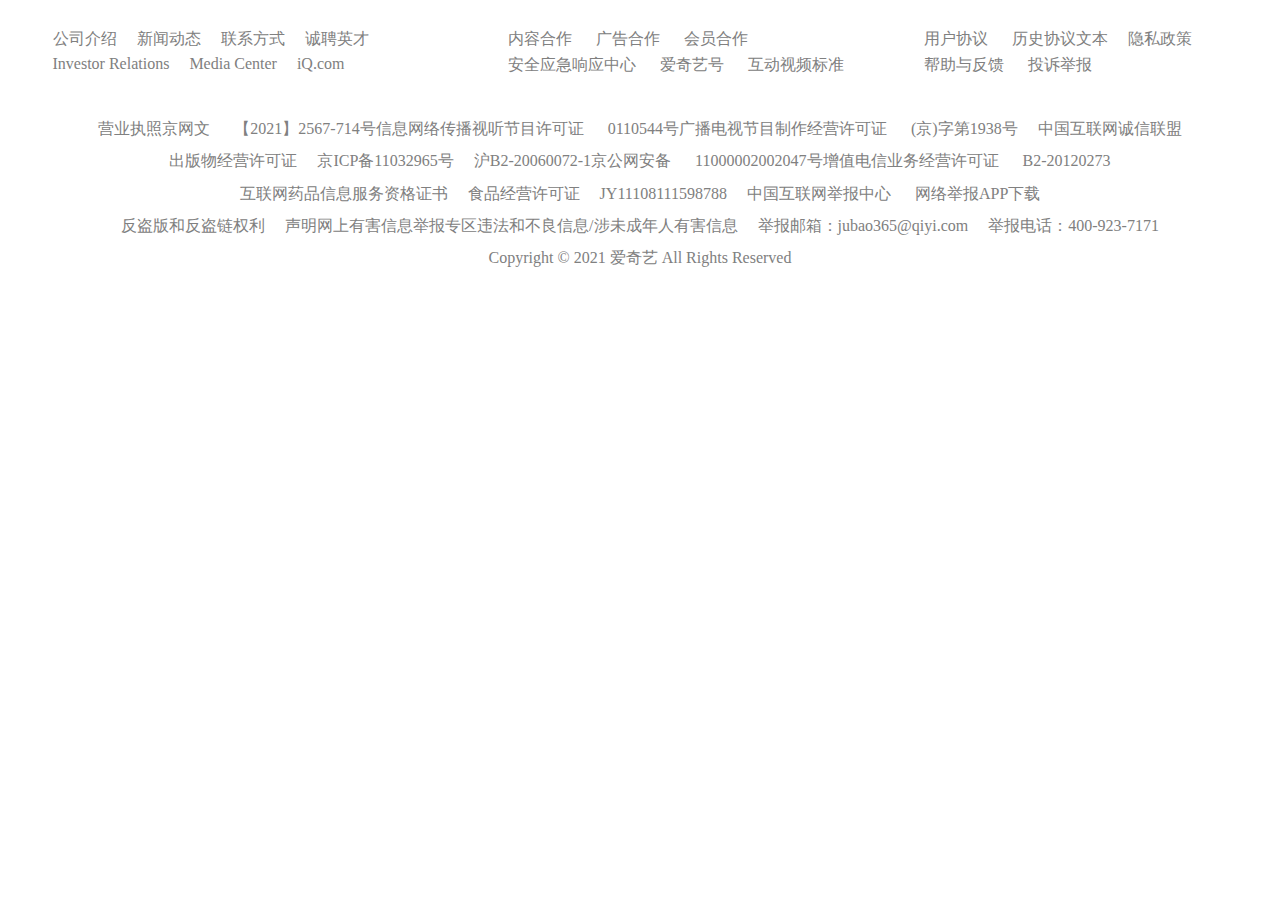
<file: html/footer.html>
<!DOCTYPE html>
<html lang="en">
<head>
    <meta charset="UTF-8">
    <meta http-equiv="X-UA-Compatible" content="IE=edge">
    <meta name="viewport" content="width=device-width, initial-scale=1.0">
    <title>Document</title>
    <style>
        *{
            padding: 0;
            margin: 0;
        }
       .footer{
            width: 100%;
           height: 248px;
           display: flex; flex-wrap: wrap;
           justify-content: center;
         
       }
       .footer_div{
           width: 1196px;
           height: 108px;
           display: flex;
           justify-content: center;
          
       }
       .footer_div_div{
        width: 455px;
           height: 108px;
       }
       .footer_div_div1{
        width: 416px;
           height: 108px;
       }
       .footer_div_div2{
        width: 324px;
           height: 108px;
       }
       .p{
           font-size: 18px;
           color: white;
           text-align: left;
       }
       .p1{
       text-align: left;
       color: gray;
       font-size: 16px;
       margin-top: 5px;
       }
       span{
           margin: 0 10px;
           color: gray;
       }
       .p2{
           text-align: center;
           color: gray;
       }
    </style>
</head>
<body>
    <div class="footer">
        <div class="footer_div">
           
            <div class="footer_div_div">
                   <p class="p">关于我们</p>
                   <p class="p1"><span> 公司介绍</span><span>新闻动态</span><span>联系方式</span><span>诚聘英才</span></p>
                   <p class="p1"><span>Investor Relations</span><span>Media Center</span><span>iQ.com</span></p>
            </div>
            <div class="footer_div_div1">
                 <p class="p">生态合作</p>
                 <p class="p1"><span> 内容合作</span><span> 广告合作</span><span> 会员合作</span></p>
                 <p class="p1"><span> 安全应急响应中心</span><span>  爱奇艺号</span><span> 互动视频标准</span></p>
            </div>
            <div class="footer_div_div2">
                <p class="p">   服务</p>
                <p class="p1"><span> 用户协议</span><span>  历史协议文本</span><span>隐私政策</span></p>
                <p class="p1"><span>
            帮助与反馈</span><span> 投诉举报 </span></p>
            </div>
        </div>
        
     
       
        
       
        <p ><span>营业执照京网文 </span><span>【2021】2567-714号信息网络传播视听节目许可证 </span><span>0110544号广播电视节目制作经营许可证 </span><span>(京)字第1938号</span><span>中国互联网诚信联盟</span></p>
         <p ><span>出版物经营许可证</span><span>京ICP备11032965号</span><span>沪B2-20060072-1京公网安备 </span><span>11000002002047号增值电信业务经营许可证 </span><span>B2-20120273</span></p>
         <p><span> 互联网药品信息服务资格证书</span><span>食品经营许可证</span><span>JY11108111598788</span><span>中国互联网举报中心</span><span>   网络举报APP下载</span></p>
         <p><span> 反盗版和反盗链权利</span><span>声明网上有害信息举报专区违法和不良信息/涉未成年人有害信息</span><span>举报邮箱：jubao365@qiyi.com</span><span>举报电话：400-923-7171 </span></p>
        




    </div>
     <p class="p2">Copyright © 2021 爱奇艺 All Rights Reserved</p>
</body>
</html>
</file>
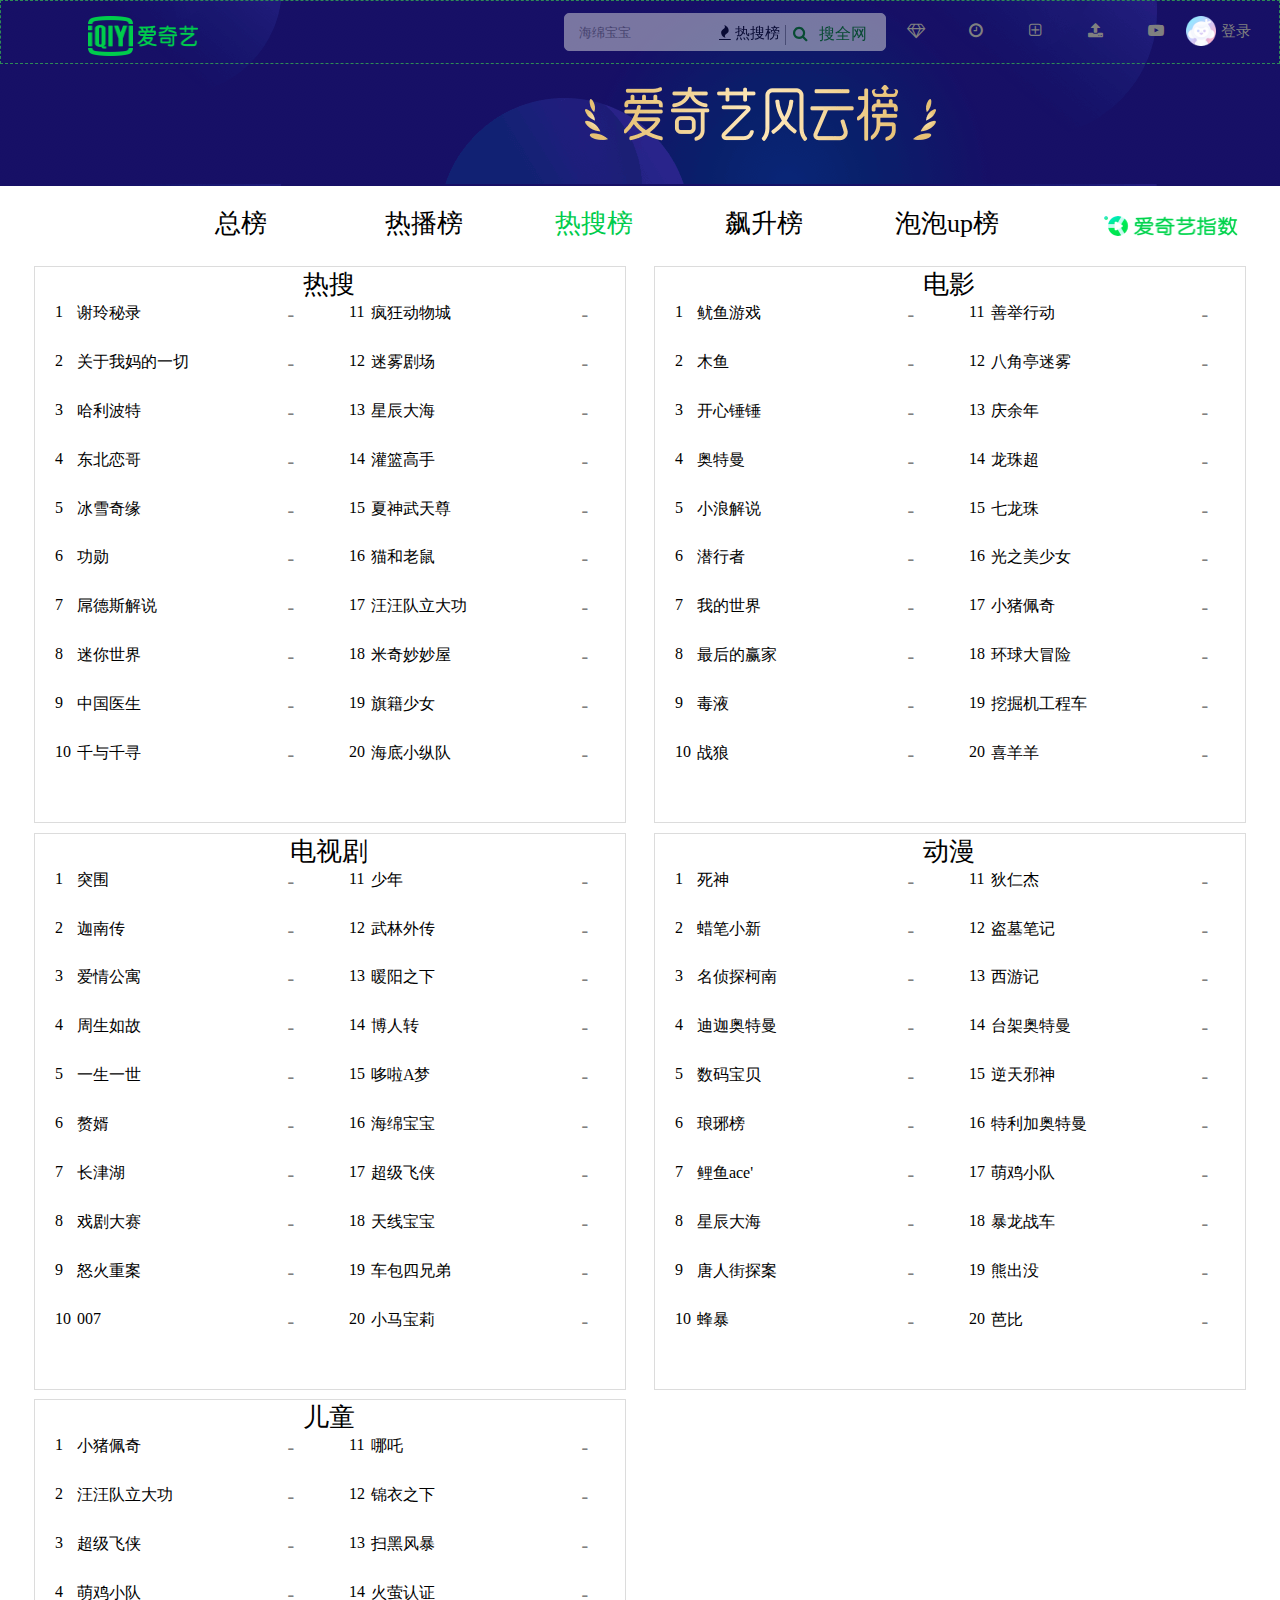
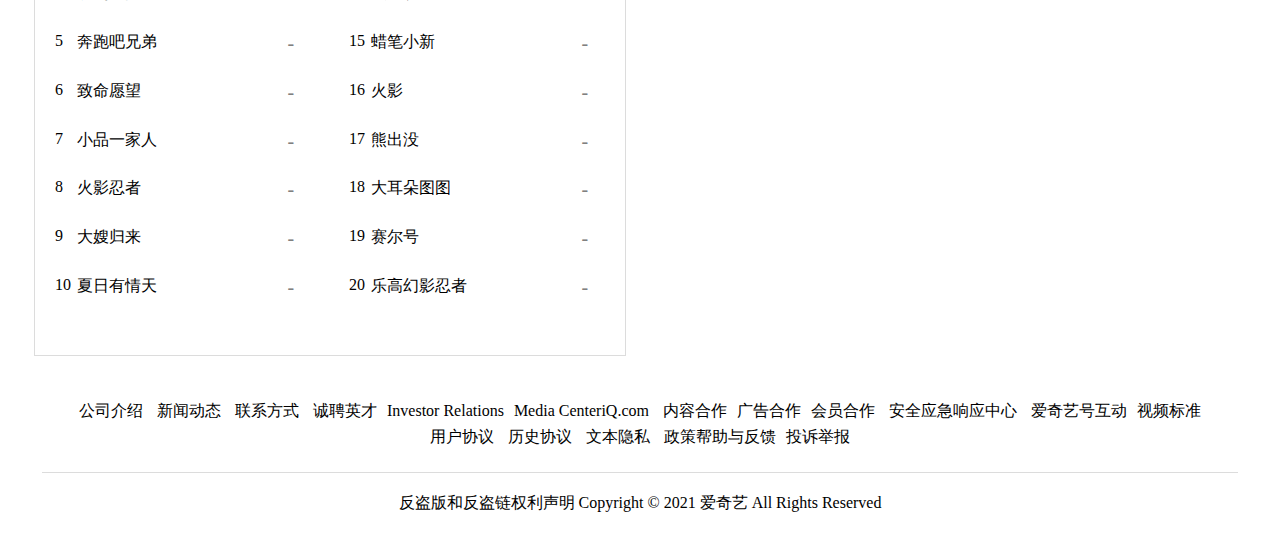
<file: html/index2.html>
<!DOCTYPE html>
<html lang="en">
<head>
    <meta charset="UTF-8">
    <meta http-equiv="X-UA-Compatible" content="IE=edge">
    <meta name="viewport" content="width=device-width, initial-scale=1.0">
    <link rel="stylesheet" href="../css/index2.css">
    <script src="../js/jquery-3.6.0.js"></script>
    <script src="../js/index2.js"></script>
    <link rel="stylesheet" href="../font-awesome-4.7.0/css/font-awesome.min.css">
    <title>Document</title>
</head>
<body>
    <div class="container">
        <div id="header">
            <div><img src="../img/login-logo-iqiyi.png" alt=""></div>
            <div class="header_mid">
                <div class="header_mid_1">
                    <input type="text" class="header_mid_input" placeholder="海绵宝宝" id="header_mid_1_input"
                        onclick="show_getinput()">
                    <i class="fa fa-fire"> <span>热搜榜</span> </i>
                    <a href="" class="header_mid_search"><span class="fa fa-search"></span><span
                            class="header_mid_search_word">搜全网</span></a>
                </div>
            </div>
            <div class="header_right">
                <div class="header_right_div" id="header_right_div1">
                    <p><i class="fa fa-diamond "></i></p>
                    <p class="p1">vip</p>
                </div>
                <div class="header_right_div" id="header_right_div2">
                    <p><i class="fa fa-clock-o"></i></p>
                    <p class="p1">播放记录</p>
                </div>
                <div class="header_right_div">
                    <p><i class="fa fa-plus-square-o"></i></p>
                    <p class="p1"> 关注</p>
                </div>
                <div class="header_right_div">
                    <p><i class="fa fa-upload"></i></p>
                    <p class="p1">上传</p>
                </div>
                <div class="header_right_div">
                    <p><i class="fa fa-youtube-play"></i></p>
                    <p class="p1">客户端</p>
                </div>
                <div class="header_right_div" id="header_right_div6"><img src="../img/02.png" alt="">
                    <p>登录</p>
                </div>
            </div>

        </div>

        <div class="bg">
            
        </div>

        <div class="top">
              <ul>
                  <li>总榜</li>
                  <li>热播榜</li>
                  <li>热搜榜</li>
                  <li>飙升榜</li>
                  <li>泡泡up榜</li>
              </ul>
              <div class="top1">

              </div>
        </div>

        <div class="body1" id="body1" >
                <div class="body1_div">
                    <div class="body1_div_div">热搜</div>
                    <ul class="body1_div_ul" id="ul">
                        
                    </ul>
                </div>

                <div class="body1_div">
                    <div class="body1_div_div">电影</div>
                    <ul class="body1_div_ul "   id="ul1">
                    </ul>
                </div>

                <div class="body1_div">
                    <div class="body1_div_div">电视剧</div>
                    <ul class="body1_div_ul " id="ul2" >
                    </ul>
                </div>

                <div class="body1_div">
                    <div class="body1_div_div">动漫</div>
                    <ul class="body1_div_ul"  id="ul3" >
                    </ul>
                </div>

                <div class="body1_div">
                    <div class="body1_div_div">儿童</div>
                    <ul class="body1_div_ul "  id="ul4" >
                    </ul>
                </div>


               
        </div>
     
      
        <div class="footer">
            <p><span> 公司介绍</span><span> 新闻动态</span><span> 联系方式</span>
                <span>诚聘英才</span><span>Investor Relations</span><span>Media CenteriQ.com</span>
                <span>内容合作</span><span>广告合作</span><span>会员合作</span>
                <span> 安全应急响应中心</span> <span>爱奇艺号互动</span><span>视频标准</span>
                </p>
             
            <p>
                <span>用户协议</span><span> 历史协议</span><span> 文本隐私</span><span> 政策帮助与反馈</span><span>投诉举报</span>
            </p>
        </div>
        <p class="op">反盗版和反盗链权利声明    Copyright © 2021 爱奇艺 All Rights Reserved</p>
    </div>
</body>
</html>
</file>
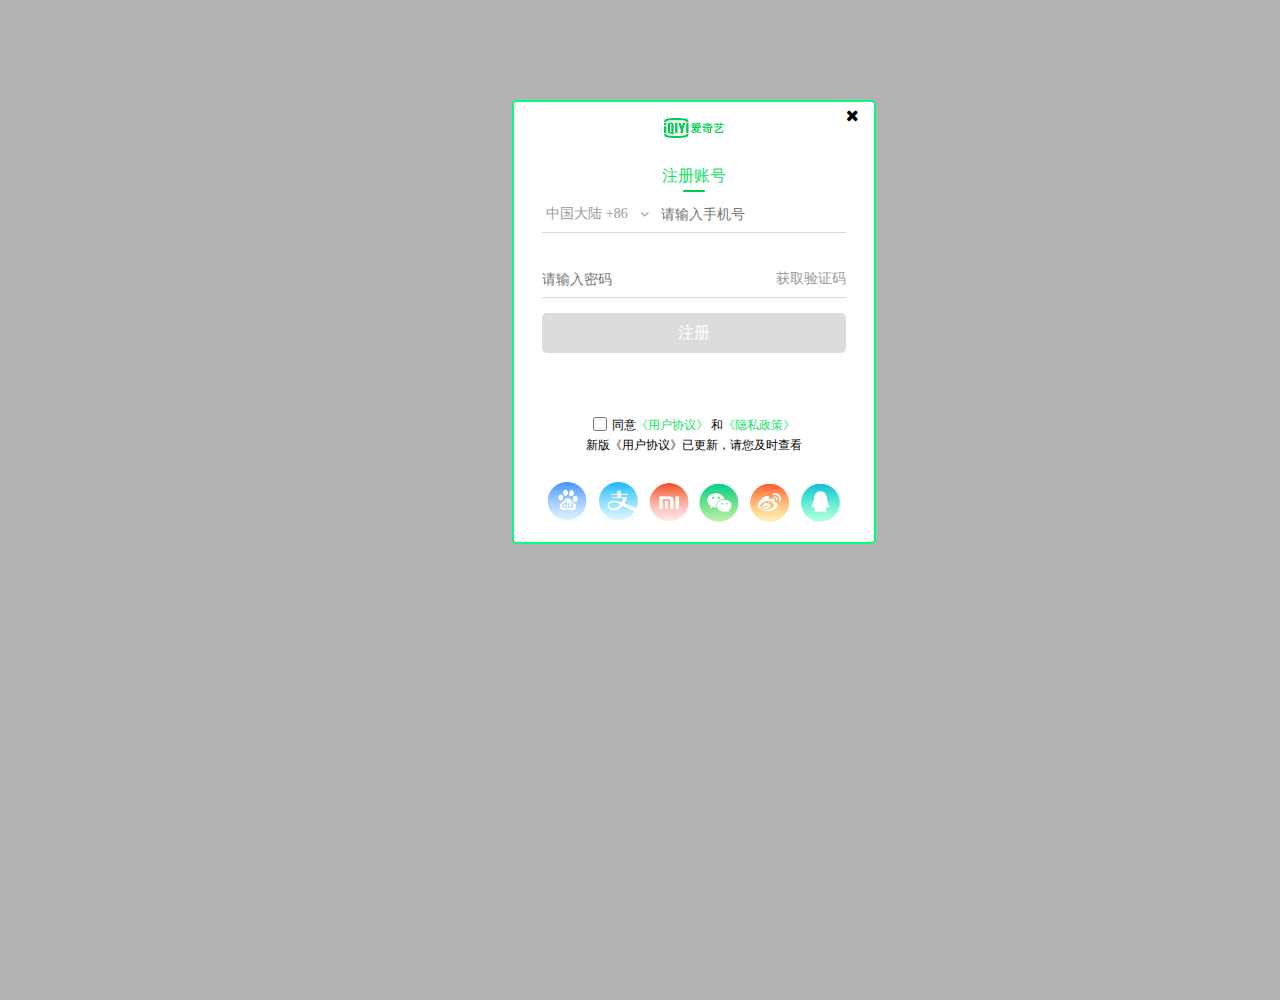
<file: html/joinin.html>
<!DOCTYPE html>
<html lang="en">
<head>
    <meta charset="UTF-8">
    <meta http-equiv="X-UA-Compatible" content="IE=edge">
    <meta name="viewport" content="width=device-width, initial-scale=1.0">
  <link rel="stylesheet" href="../css/joinin.css">
    <link rel="stylesheet" href="../font-awesome-4.7.0/css/font-awesome.min.css">
    <script src="../js/jquery-3.6.0.js" type="text/javascript"></script>
    <script src="../js/joinin.js" type="text/javascript"></script>
    <title>Document</title>
</head>
<body >
    <div class="container1" id="container1">
      <div class="container2">
          <!-- //图标和二维码 -->
        <div class="head">
               
                <div class="aiqiyi"><img src="../img/login-logo-iqiyi.png" alt=""></div>
                <span class="close" > <a href="#" id="close" ><i class="fa fa-close"></i></a></span>
        </div>
        <!-- //文字和input -->
         <div class="body">
             <div class="body_1">
                 <div class="body_1_form">
                     <div  class="body_1_form_a">
                          <a href=""> 注册账号 <span></span></a>
                          
                     </div>
                     <div  class="body_1_form_tel">
                               <div class="body_1_form_tel_check" id="body_1_form_tel_check" style="display: none;">
                                   手机号输入有误，请重试
                               </div>
                              <div class="body_1_form_tel_input">
                                  
                               <span>中国大陆 +86</span>
                               <i class="fa fa-angle-down "></i>
                               <input type="text" placeholder="请输入手机号" id="body_1_form_tel_input" >
                              </div>
                     </div>
                     <div class="body_1_form_password">
                            
                        <div class="body_1_form_password_check">
                            密码输入有误，请重试
                        </div>
                       <div class="body_1_form_password_input" >
                        <input type="text" placeholder="请输入密码" id="body_1_form_password_input" > 
                        <span>获取验证码</span>
                       </div>

                        </div>
                      
                     <div class="body_1_form_btn" id="body_1_form_btn">
                             <a href="" onclick="check()"> 注册</a>
                     </div>
                 </div>
                 <!-- //同意协议 -->
                 <div class="body_1_agree">
                       <div class="body_1_agree_1">
                           <input type="checkbox" id="checkbox">
                           <p>同意<span>《用户协议》</span> 和<span>《隐私政策》</span></p>
                       </div>
                       <div class="body_1_agree_2">新版《用户协议》已更新，请您及时查看</div>
                 </div>
                <!-- //按钮 -->
                 <div class="body_1_bottom">
                       
                         <div class="body_1_bottom_2" >
                             <div></div>
                             <div></div>
                             <div></div>
                             <div></div>
                             <div></div>
                             <div></div>
                         </div>
                 </div>
             </div>
         </div>
         
        
      </div>
    </div>
   
</body>

</html>
</file>
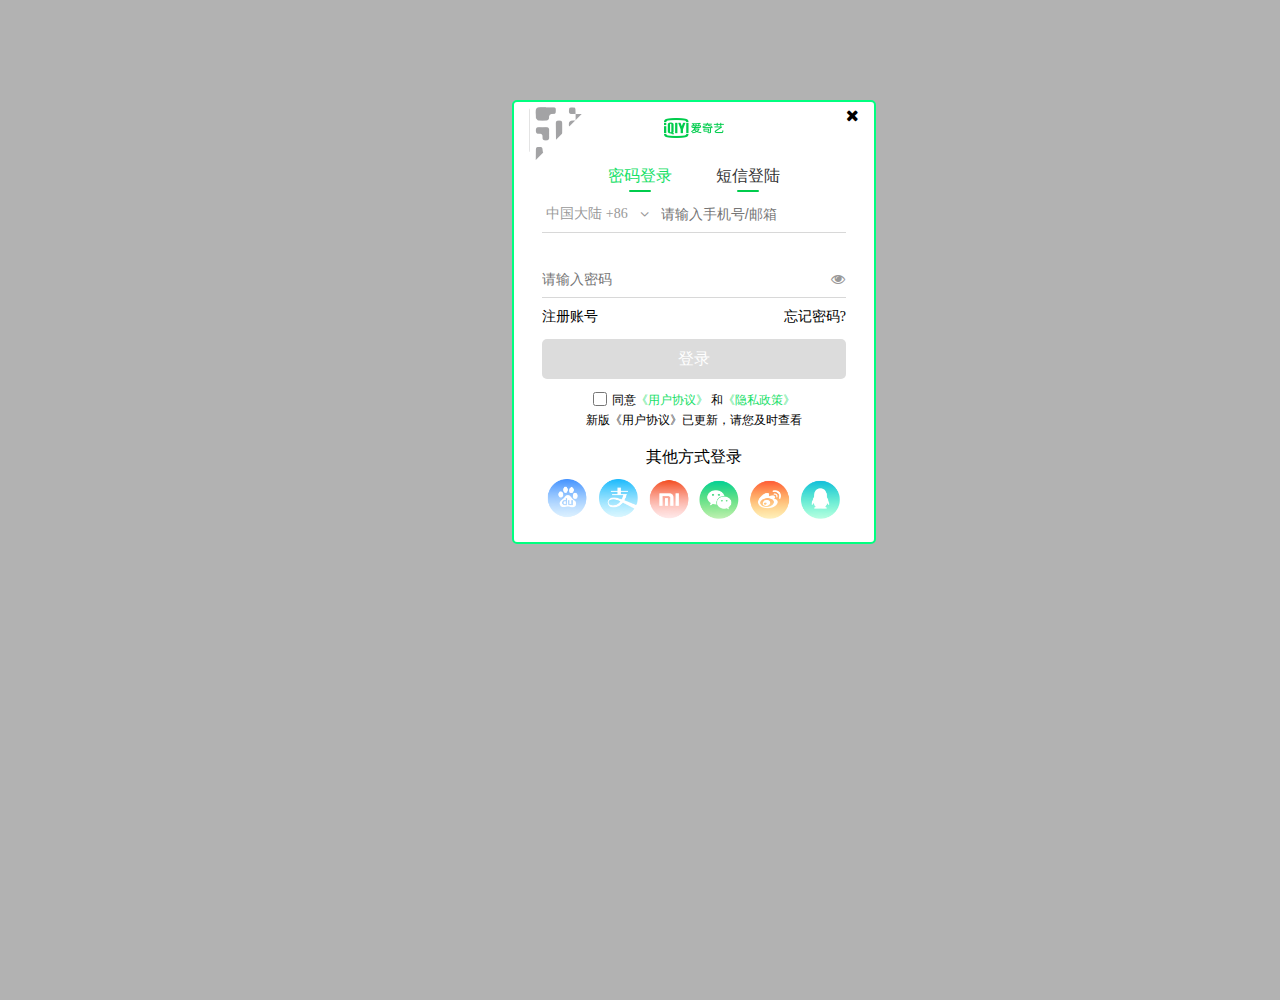
<file: html/log.html>
<!DOCTYPE html>
<html lang="en">
<head>
    <meta charset="UTF-8">
    <meta http-equiv="X-UA-Compatible" content="IE=edge">
    <meta name="viewport" content="width=device-width, initial-scale=1.0">
  <link rel="stylesheet" href="../css/log.css">
    <link rel="stylesheet" href="../font-awesome-4.7.0/css/font-awesome.min.css">
    <script src="../js/jquery-3.6.0.js" type="text/javascript"></script>
    <script src="../js/log.js" type="text/javascript"></script>
    <title>Document</title>
</head>
<body >
    <div class="container1" id="container1">
      <div class="container2">
          <!-- //图标和二维码 -->
        <div class="head">
                <div class="erweima"></div>
                <div class="aiqiyi"><img src="../img/login-logo-iqiyi.png" alt=""></div>
                <span class="close" > <a href="#" id="close" ><i class="fa fa-close"></i></a></span>
        </div>
        <!-- //文字和input -->
         <div class="body">
             <div class="body_1">
                 <div class="body_1_form">
                     <div  class="body_1_form_a">
                          <a href=""> 密码登录 <span></span></a>
                          <a href="">短信登陆<span></span></a>
                     </div>
                     <div  class="body_1_form_tel">
                               <div class="body_1_form_tel_check" id="body_1_form_tel_check" style="display: none;">
                                   账号或邮箱输入有误，请重试
                               </div>
                              <div class="body_1_form_tel_input">
                                  
                               <span>中国大陆 +86</span>
                               <i class="fa fa-angle-down "></i>
                               <input type="text" placeholder="请输入手机号/邮箱" id="body_1_form_tel_input" >
                              </div>
                     </div>
                     <div class="body_1_form_password">
                            
                        <div class="body_1_form_password_check">
                            密码输入有误，请重试
                        </div>
                       <div class="body_1_form_password_input" >
                        <input type="password" placeholder="请输入密码" id="body_1_form_password_input" > 
                        <i class="fa fa-eye "></i>
                       </div>

                        </div>
                        <div class="body_1_form_logandjoin" >
                               <a href="">注册账号</a>
                               <a href="">忘记密码?</a>
                        </div>
                     <div class="body_1_form_btn" id="body_1_form_btn">
                             <a href="" onclick="check()"> 登录</a>
                     </div>
                 </div>
                 <!-- //同意协议 -->
                 <div class="body_1_agree">
                       <div class="body_1_agree_1">
                           <input type="checkbox" id="checkbox">
                           <p>同意<span>《用户协议》</span> 和<span>《隐私政策》</span></p>
                       </div>
                       <div class="body_1_agree_2">新版《用户协议》已更新，请您及时查看</div>
                 </div>
                <!-- //按钮 -->
                 <div class="body_1_bottom">
                         <div class="body_1_bottom_1">其他方式登录</div>
                         <div class="body_1_bottom_2" >
                             <div></div>
                             <div></div>
                             <div></div>
                             <div></div>
                             <div></div>
                             <div></div>
                         </div>
                 </div>
             </div>
         </div>
         
        
      </div>
    </div>
   
</body>

</html>
</file>
<file: css/index2.css>
*{
    padding: 0;
    margin: 0;
    width: 100%;
}
/* 导航栏------------------------------------- */
body{
  
    position: relative;
}
.container{
    width: 100%;
    display: flex;
    justify-content: center;
    flex-wrap: wrap;
}
#header{
    width: 100%;
    height: 64px;
    display: flex;
    flex-direction: row;
    justify-content: center;
    box-sizing: border-box;
    border: 1px seagreen dashed;
    background-color: rgba(red, green, blue, 0.2);
    position: absolute;
    top: 0;
    left: 0;
    z-index: 9999;
   
}
#header>div:nth-of-type(1){
    width: 200px;
    height: 64px;
    line-height: 64px;
}
#header>div:nth-of-type(1)>img{
    width: 110px;
   height: 40px;
   float: right;
   margin-top: 15px; 
}
.header_mid{
    width: 700px;
   display: flex;
   flex-direction: row;
   justify-content:right;
   align-items: center;
}
.header_mid_1{
    height: 36px;
    display: flex;
    flex-direction: row;
    justify-content: space-around;
    align-items: center;
    border: 1px solid gainsboro;
    background-color: gainsboro;
    width: 320px;
    opacity: 50%;
    border-radius: 5px;
}
.header_mid_1>i{
    width: 65px;
    font-size: 15px;
    position: relative;
}
.header_mid_1>i::after{
    content: '';
    width: 1px;
    height: 20px;
    position: absolute;
    background-color:gray;
    margin-left: 5px;

}
.header_mid_1>i:hover{
    color:#16e067;
}
.header_mid_input{
    height: 32px;
    width: 130px;
   margin-left: 10px;
   border: none;
   background-color: gainsboro;
    
}
.header_mid_search{
    width: 87px;
    height: 32px;
    text-decoration: none;
}
.header_mid_search>span:nth-of-type(1):hover{
 color:#16e067;
}
.header_mid_search>span:nth-of-type(2):hover {
    color:#16e067;
}
.header_mid_search>span:nth-of-type(1){
    width: 21px;
    height: 34px;
    margin-right: 5px;
    line-height: 34px;
    color: green;
    
}
.header_mid_search>span:nth-of-type(2){
    color:green;
}

.header_right{
height: 64px;
width: 400px;
position: relative;
/* display: flex;
flex-direction: row;
justify-content:space-between;
align-items: center; */
}
.header_right_div{
    width: 60px;
    height: 60px;
    color: grey;
    /* display: flex;  */
   text-align: center;
  
    /*
    flex-direction: column;
    justify-content: center;
    align-items: center; */
    float: left; 
    line-height: 60px;
}
.header_right_div:nth-of-type(6){
    width: 80px;
    height: 60px;
}

.header_right_div:nth-of-type(6)>p:hover{
    color: #16e067;
}
.header_right_div:not(.header_right>div:nth-of-type(6)):hover {
  margin-top: -10px;
  color: #16e067;
}
.header_right_div:hover .p1{
    display: block;
    color: #16e067;
    margin-top: -40px;
}
.p1{
    font-size: 5px;
    display: none;
}
.header_right_div:nth-of-type(6)>p{
    font-size: 15px;
    line-height: 60px;
    width: 30px;
    float: left;
    margin-left: 5px;
    color: grey;
}
.header_right>div:nth-of-type(6)>img{
    width: 30px;
    height: 30px;
    margin-top: 15px;
    float: left;
}
.loginhide{
    width: 100%;
    height: 100%;
    display: none;
    position: fixed;
    top: 0;
    left: 0;
    z-index: 100;
    /* background-color:rgba(0, 0, 0, 0.3); */
}
.bg{
    width: 100%;
    height: 186px;
    background-image: url(../img/fyb-top-banner.png);
    background-position: -200px 0;
}

.top{
    width: 1196px;
    height: 30px;
    position: relative;
    margin-top: 20px;
}
.top>ul{
    width: 1196px;
    height: 30px;
    display: flex;
    justify-content: center;
    list-style: none;
}
.top>ul>li{
    height: 30px;
    font-size: 26px;
    width: 170px;
}
.top>ul>li:nth-of-type(3){
    color:#00cc4c ;
}
.top1{
    width: 134px;
    height: 20px;
    line-height: 30px;
    position: absolute;
    right: 0;
    top: 10px;
    background-image: url(../img/fyb-zhishu.png);
    background-size:  134px 20px;
}





.body1{
    width: 1212px;
    height: 1700px;
    display: flex;
    justify-content: space-between;
    flex-wrap: wrap;
    margin-top: 30px;
  
}
.body1_div{
    width: 590px;
    height: 555px;  border: 1px solid gainsboro;
}
.body1_div_div{
    width: 588px;
    height: 36px;
    text-align: center;
    font-size: 26px;
    font-weight: 400;
}
.body1_div_ul{
    width: 588px;
    height: 488px;
    display: flex;
    flex-direction: column;
    flex-wrap: wrap;
    justify-content: space-between;
    list-style: none;
}
.body1_div_ul_li{
    width: 289px;
    height: 48px;
    display: flex;
    justify-content:center;
   
}
.left{
    width: 30px;
    height: 48px;
    margin-left: 20px;
}
.right{
    width: 50px;
    height: 48px;
    font-weight: 400;
    font-size: 20px;
    color: gray;
}

.footer{
    width: 1196px;
    height: 76px;
    text-align: center;
    margin-top: 30px;
    border-bottom: 1px solid gainsboro;
}
.footer>p{
    margin-top: 5px;
    text-align: center;
}
.footer>p>span{
    margin: 0 5px;
}
.footer>p>span:hover{
    color: green;
}
.op{
    text-align: center;
    margin: 20px 0;
}
</file>
<file: css/joinin.css>
*{
    padding: 0;
    margin: 0;
}
.container1{
    width: 100%;
    height: 1000px;  
    background-color: rgba(0,0,0, 0.3);
    display: block;
    position: relative;
    
}
.container2{
    width: 360px;
    height: 440px;
    border: 2px springgreen solid;
    border-radius: 5px;
    background-color: white;
    position: absolute;
     left: 40%;
     top: 10%;
    
}
.head{
    width: 360px;
    height: 62px;
    position: relative;
}

.aiqiyi{
    width: 360px;
    height: 62px;
    text-align: center;
    line-height: 62px;
}
.aiqiyi>img{
    width: 60px;
    height: 20px;
}
.close{
    position: absolute;
    top: 5px;
    right: 15px;
}
.close>a{
    text-decoration: none;
    color: black;
}
.body{
    width: 360px;
    height: 360px;
    text-align: center;
}
.body_1{
    width: 304px;
    height: 360px;

}
.body_1_form{
    width: 304px;
    height: 223px;
    margin-left: 28px;
}
.body_1_form_a{
    width: 304px;
    height: 24px;
}
.body_1_agree{
    width: 304px;
    height: 40px;
}
.body_1_bottom{
    width: 304px;
    height: 72px;
}
.body_1_form_a>a:nth-of-type(1){
    color:#16e067 ;
}
.body_1_form_a>a{
    text-decoration: none;
    position: relative;
    display: inline-block;
    line-height: 24px;
    margin: 0 20px;
    font-size: 16px;
    color: #333;
}
.body_1_form_a>a>span{
    position: absolute;
    bottom: -4px;
    left: 50%;
    margin-left: -11px;
    width: 22px;
    height: 2px;
    background: #00cc4c;
    border-radius: 1px;
    display: inline-block;
}
.body_1_form_tel{
    width: 304px;
    height: 65px;
  
}

.body_1_form_tel_input{
    width: 304px;
    height: 36px;
    padding-top: 8px;
    position: relative;
    line-height: 36px;
    border-bottom: 1px solid #d8d8d8;
    display: flex;
    justify-content: space-around;
    font-size: 14px;
     color: #999;
}
.body_1_form_tel_input>i{
    width: 16px;
    line-height: 36px;
}
.body_1_form_tel_input>input{
    border: none;
    font-size: 14px;
    
}
.body_1_form_tel_check{
    width: 304px;
    height: 15px;
    font-size: 10px;
    color: red;
    text-align: left;
  
   
}
.body_1_form_passowrd{
    width: 304px;
    height: 65px;
  
}

.body_1_form_password_input{
    width: 304px;
    height: 36px;
    padding-top: 8px;
    position: relative;
    line-height: 36px;
    border-bottom: 1px solid #d8d8d8;
    display: flex;
    justify-content: space-between;
    font-size: 14px;
     color: #999;
}
.body_1_form_password_input>span:hover{
    color: #16e067;
}
.body_1_form_password_input>input{
    border: none;
    font-size: 14px;
    
}
.body_1_form_password_check{
    width: 304px;
    height: 15px;
    font-size: 10px;
    color: red;
    text-align: left;
    display: none;
}

.body_1_form_btn{
    width: 304px;
    height: 40px;
    text-align: center;
    line-height: 40px;
    border-radius: 5px;
    background-color: gainsboro;
    margin-top: 15px;
}
.body_1_form_btn>a{
    text-decoration: none;
    color: white;
}
.body_1_agree{
    width: 304px;
    height: 40px;
    margin-top: 30px;
    text-align: center;
    margin-left: 28px;
}
.body_1_agree_1{
    width: 304px;
    height: 20px;
    font-size: 12px;
    display: flex;
    justify-content: center;
   
}
.body_1_agree_1>p>span{
    color: #16e067;
}
.body_1_agree_1>input{
    width: 14px;
    height: 14px;
     margin-right: 5px;
   
}
.body_1_agree_2{
    width: 304px;
    height: 20px;
    font-size: 12px;
}
.body_1_bottom{
    width: 304px;
    height: 72px;
    margin-left: 28px;
    margin-top: 25px;
}
.body_1_bottom_1{
    width: 304px;
    height: 22px;
    text-align: center;
    font-size: 16px;
}
.body_1_bottom_2{
    width: 304px;
    height: 40px;
    display: flex;
    margin-top: 10px;
    justify-content: space-around;
}
.body_1_bottom_2>div{
    width: 40px;
    height: 40px;
}
.body_1_bottom_2>div:nth-of-type(1){
    background-image: url(../img/login-v2021@2x.png);
    background-position: 90px 0;
    background-size: 230px 140px;
}
.body_1_bottom_2>div:nth-of-type(2){
    background-image: url(../img/login-v2021@2x.png);
    background-position: 40px 0;
    background-size: 230px 140px;
}
.body_1_bottom_2>div:nth-of-type(3){
    background-image: url(../img/login-v2021@2x.png);
    background-position: 90px 92px;
    background-size: 230px 140px;
}
.body_1_bottom_2>div:nth-of-type(4){
    background-image: url(../img/login-v2021@2x.png);
    background-position: 130px 40px;
    background-size: 230px 140px;
}
.body_1_bottom_2>div:nth-of-type(5){
    background-image: url(../img/login-v2021@2x.png);
    background-position: 180px 40px;
    background-size: 230px 140px;
}
.body_1_bottom_2>div:nth-of-type(6){
    background-image: url(../img/login-v2021@2x.png);
    background-position: 230px 40px;
    background-size: 230px 140px;
}
</file>
<file: css/log.css>
*{
    padding: 0;
    margin: 0;
}
.container1{
    width: 100%;
    height: 1000px;  
    background-color: rgba(0,0,0, 0.3);
    display: block;
    position: relative;
    
}
.container2{
    width: 360px;
    height: 440px;
    border: 2px springgreen solid;
    border-radius: 5px;
    background-color: white;
    position: absolute;
     left: 40%;
     top: 10%;
    
}
.head{
    width: 360px;
    height: 62px;
    position: relative;
}
.erweima{
    width: 53px;
    height: 53px;
    background-image: url(../img/login-v2021@2x.png);
    background-position: 240px 0;
    /* background-size: 100% 100%; */
    position: absolute;
    top: 5px;
    left: 15px;
}
.aiqiyi{
    width: 360px;
    height: 62px;
    text-align: center;
    line-height: 62px;
}
.aiqiyi>img{
    width: 60px;
    height: 20px;
}
.close{
    position: absolute;
    top: 5px;
    right: 15px;
}
.close>a{
    text-decoration: none;
    color: black;
}
.body{
    width: 360px;
    height: 360px;
    text-align: center;
}
.body_1{
    width: 304px;
    height: 360px;

}
.body_1_form{
    width: 304px;
    height: 223px;
    margin-left: 28px;
}
.body_1_form_a{
    width: 304px;
    height: 24px;
}
.body_1_agree{
    width: 304px;
    height: 40px;
}
.body_1_bottom{
    width: 304px;
    height: 72px;
}
.body_1_form_a>a:nth-of-type(1){
    color:#16e067 ;
}
.body_1_form_a>a{
    text-decoration: none;
    position: relative;
    display: inline-block;
    line-height: 24px;
    margin: 0 20px;
    font-size: 16px;
    color: #333;
}
.body_1_form_a>a>span{
    position: absolute;
    bottom: -4px;
    left: 50%;
    margin-left: -11px;
    width: 22px;
    height: 2px;
    background: #00cc4c;
    border-radius: 1px;
    display: inline-block;
}
.body_1_form_tel{
    width: 304px;
    height: 65px;
  
}

.body_1_form_tel_input{
    width: 304px;
    height: 36px;
    padding-top: 8px;
    position: relative;
    line-height: 36px;
    border-bottom: 1px solid #d8d8d8;
    display: flex;
    justify-content: space-around;
    font-size: 14px;
     color: #999;
}
.body_1_form_tel_input>i{
    width: 16px;
    line-height: 36px;
}
.body_1_form_tel_input>input{
    border: none;
    font-size: 14px;
    
}
.body_1_form_tel_check{
    width: 304px;
    height: 15px;
    font-size: 10px;
    color: red;
    text-align: left;
  
   
}
.body_1_form_passowrd{
    width: 304px;
    height: 65px;
  
}

.body_1_form_password_input{
    width: 304px;
    height: 36px;
    padding-top: 8px;
    position: relative;
    line-height: 36px;
    border-bottom: 1px solid #d8d8d8;
    display: flex;
    justify-content: space-between;
    font-size: 14px;
     color: #999;
}
.body_1_form_password_input>i{
    width: 16px;
    line-height: 36px;
}
.body_1_form_password_input>input{
    border: none;
    font-size: 14px;
    
}
.body_1_form_password_check{
    width: 304px;
    height: 15px;
    font-size: 10px;
    color: red;
    text-align: left;
    display: none;
}
.body_1_form_logandjoin{
    width: 304px;
    height: 26px;
    display: flex;
    justify-content: space-between;
}
.body_1_form_logandjoin>a{
    text-decoration: none;
    color: black;
    font-size: 14px;
    margin-top: 10px;
}
.body_1_form_btn{
    width: 304px;
    height: 40px;
    text-align: center;
    line-height: 40px;
    border-radius: 5px;
    background-color: gainsboro;
    margin-top: 15px;
}
.body_1_form_btn>a{
    text-decoration: none;
    color: white;
}
.body_1_agree{
    width: 304px;
    height: 40px;
    margin-top: 5px;
    text-align: center;
    margin-left: 28px;
}
.body_1_agree_1{
    width: 304px;
    height: 20px;
    font-size: 12px;
    display: flex;
    justify-content: center;
   
}
.body_1_agree_1>p>span{
    color: #16e067;
}
.body_1_agree_1>input{
    width: 14px;
    height: 14px;
     margin-right: 5px;
   
}
.body_1_agree_2{
    width: 304px;
    height: 20px;
    font-size: 12px;
}
.body_1_bottom{
    width: 304px;
    height: 72px;
    margin-left: 28px;
    margin-top: 15px;
}
.body_1_bottom_1{
    width: 304px;
    height: 22px;
    text-align: center;
    font-size: 16px;
}
.body_1_bottom_2{
    width: 304px;
    height: 40px;
    display: flex;
    margin-top: 10px;
    justify-content: space-around;
}
.body_1_bottom_2>div{
    width: 40px;
    height: 40px;
}
.body_1_bottom_2>div:nth-of-type(1){
    background-image: url(../img/login-v2021@2x.png);
    background-position: 90px 0;
    background-size: 230px 140px;
}
.body_1_bottom_2>div:nth-of-type(2){
    background-image: url(../img/login-v2021@2x.png);
    background-position: 40px 0;
    background-size: 230px 140px;
}
.body_1_bottom_2>div:nth-of-type(3){
    background-image: url(../img/login-v2021@2x.png);
    background-position: 90px 92px;
    background-size: 230px 140px;
}
.body_1_bottom_2>div:nth-of-type(4){
    background-image: url(../img/login-v2021@2x.png);
    background-position: 130px 40px;
    background-size: 230px 140px;
}
.body_1_bottom_2>div:nth-of-type(5){
    background-image: url(../img/login-v2021@2x.png);
    background-position: 180px 40px;
    background-size: 230px 140px;
}
.body_1_bottom_2>div:nth-of-type(6){
    background-image: url(../img/login-v2021@2x.png);
    background-position: 230px 40px;
    background-size: 230px 140px;
}
</file>
